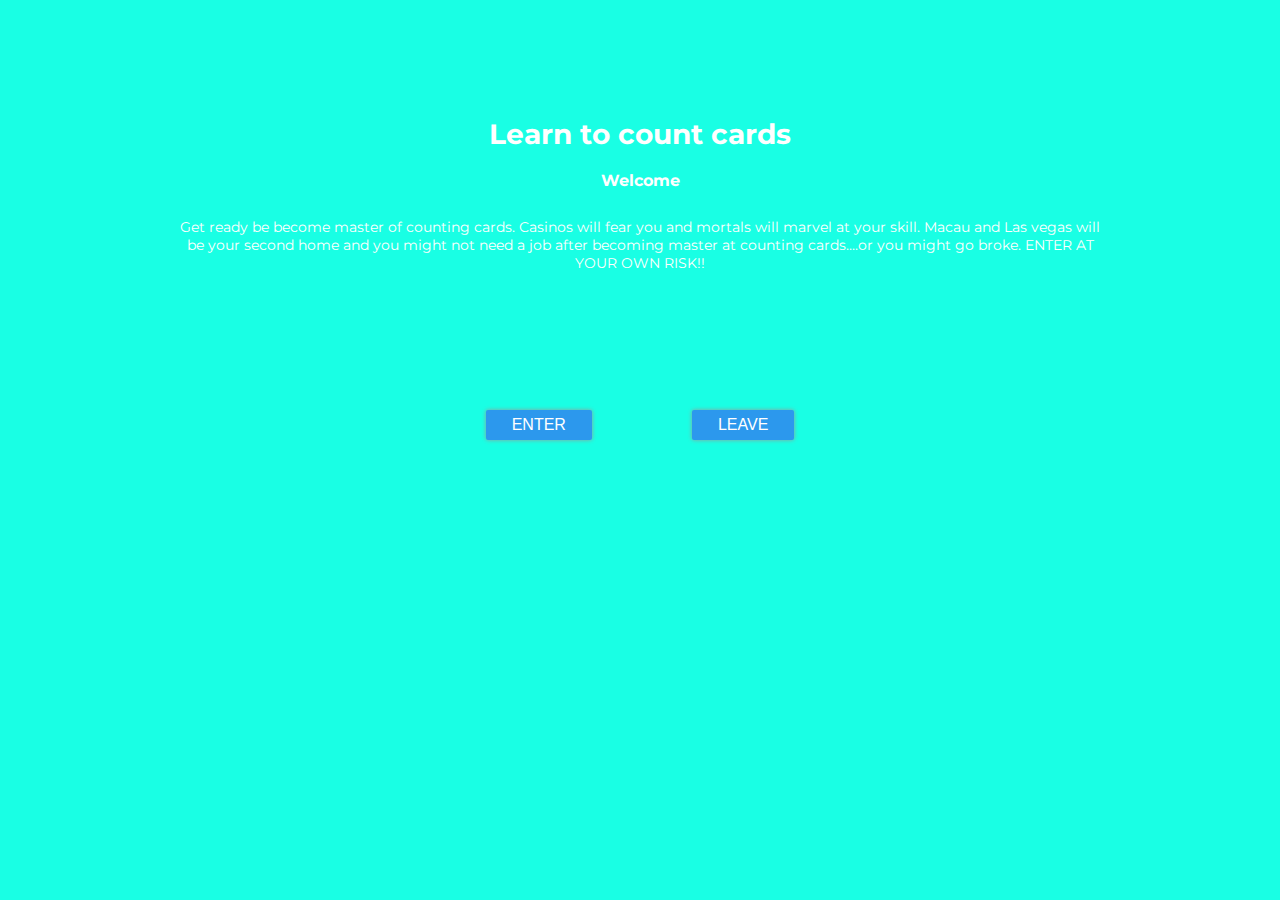
<file: index.html>
<!DOCTYPE html>
<html lang="en" dir="ltr">

<head>
  <meta charset="utf-8">
  <title>Card counter</title>
  <link rel="stylesheet" href="css/style.css">
  <link href="https://fonts.googleapis.com/css?family=Crimson+Text|Montserrat" rel="stylesheet">
</head>

<body>
  <div class="wrap-intro">
    <div class="intro">
      <h1>Learn to count cards</h1>
      <h3>Welcome <span class="name"></span></h3>
      <div class="intro-para">
        <p>Get ready be become master of counting cards. Casinos will fear you and mortals will marvel at your skill. Macau and Las vegas will be your second home and you might not need a job after becoming master at counting cards....or you might go broke.
          ENTER AT YOUR OWN RISK!! </p>
      </div>
    </div>

    <div class="intro-button">
      <button type="enter" class="enter"><a href="html/instructions.html">Enter</a></button>
      <button type="enter" class="leave"><a href="http://corndog.io/">Leave</a></button>
      <!-- <div class="Welcome"<input id="textInput" class="get-username" size="32"/><button class="button" name="button">Submit</button>
  </div> -->
    </div>

  </div>
  <script src="https://code.jquery.com/jquery-3.3.1.min.js" integrity="sha256-FgpCb/KJQlLNfOu91ta32o/NMZxltwRo8QtmkMRdAu8=" crossorigin="anonymous"></script>
  <script src="js/index.js"></script>
</body>

</html>
</file>
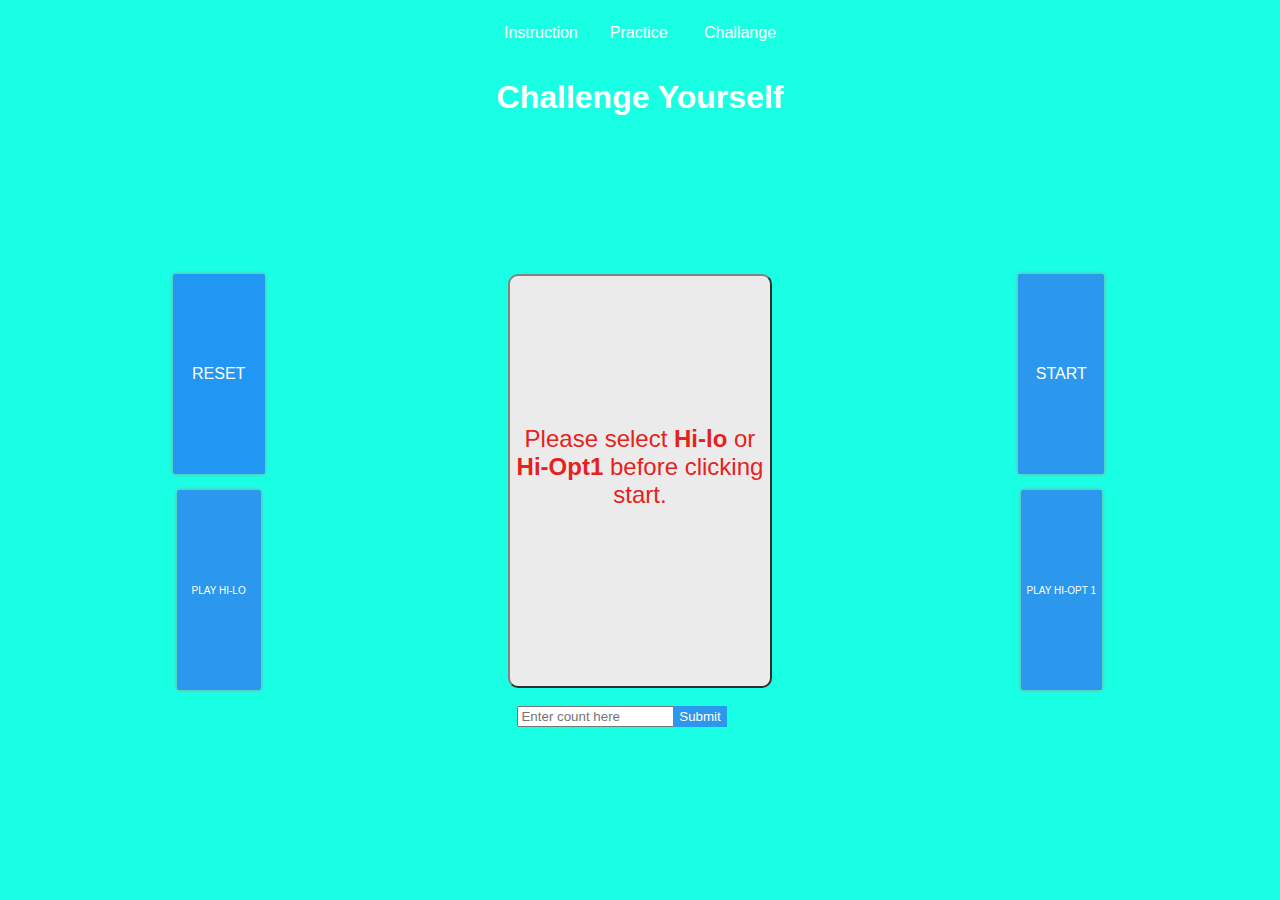
<file: html/challenge.html>
<!DOCTYPE html>
<html lang="en" dir="ltr">

<head>
  <meta charset="utf-8">
  <title>Challange</title>
  <link rel="stylesheet" href="../css/style.css">
</head>

<body>
  <nav><a href="instructions.html">Instruction</a><a href="practice.html">Practice</a> <a href="challenge.html">Challange</a></nav>
  <div class="wraper">

    <div class="count">
      <h3 class="count-tracker"></h3>
    </div>

    <div class="header">
      <h1>Challenge Yourself</h1>
    </div>

    <div class="time">
      <h3 class="timer"></h3>
    </div>

    <div class="card">
      <div class="top"><span class = "start-msg">Please select <strong>Hi-lo</strong> or <strong>Hi-Opt1</strong> before clicking start.</span>
        <span class="show-value"></span>
        <span class="show-suit"></span>
      </div>

      <div class="middle">
        <span class="show-value"></span>
        <span class="show-suit"></span>
      </div>

      <div class="bottom">
        <span class="show-value"></span>
        <span class="show-suit"></span>
      </div>
    </div>
    <input class = "win" type="number" value="" placeholder= "Enter count here"/><input class =  "win-submit" type="submit" value="Submit"/>


    <button id="button">Reset</button>
    <button id="start">Start</button>
    <button id="hi-lo">Play Hi-Lo</button>
    <button id="hi-opt-1">Play Hi-Opt 1</button>
  </div>


  <script src="https://code.jquery.com/jquery-3.3.1.min.js" integrity="sha256-FgpCb/KJQlLNfOu91ta32o/NMZxltwRo8QtmkMRdAu8=" crossorigin="anonymous"></script>
  <script src="../js/challenge.js"></script>
</body>

</html>
</file>
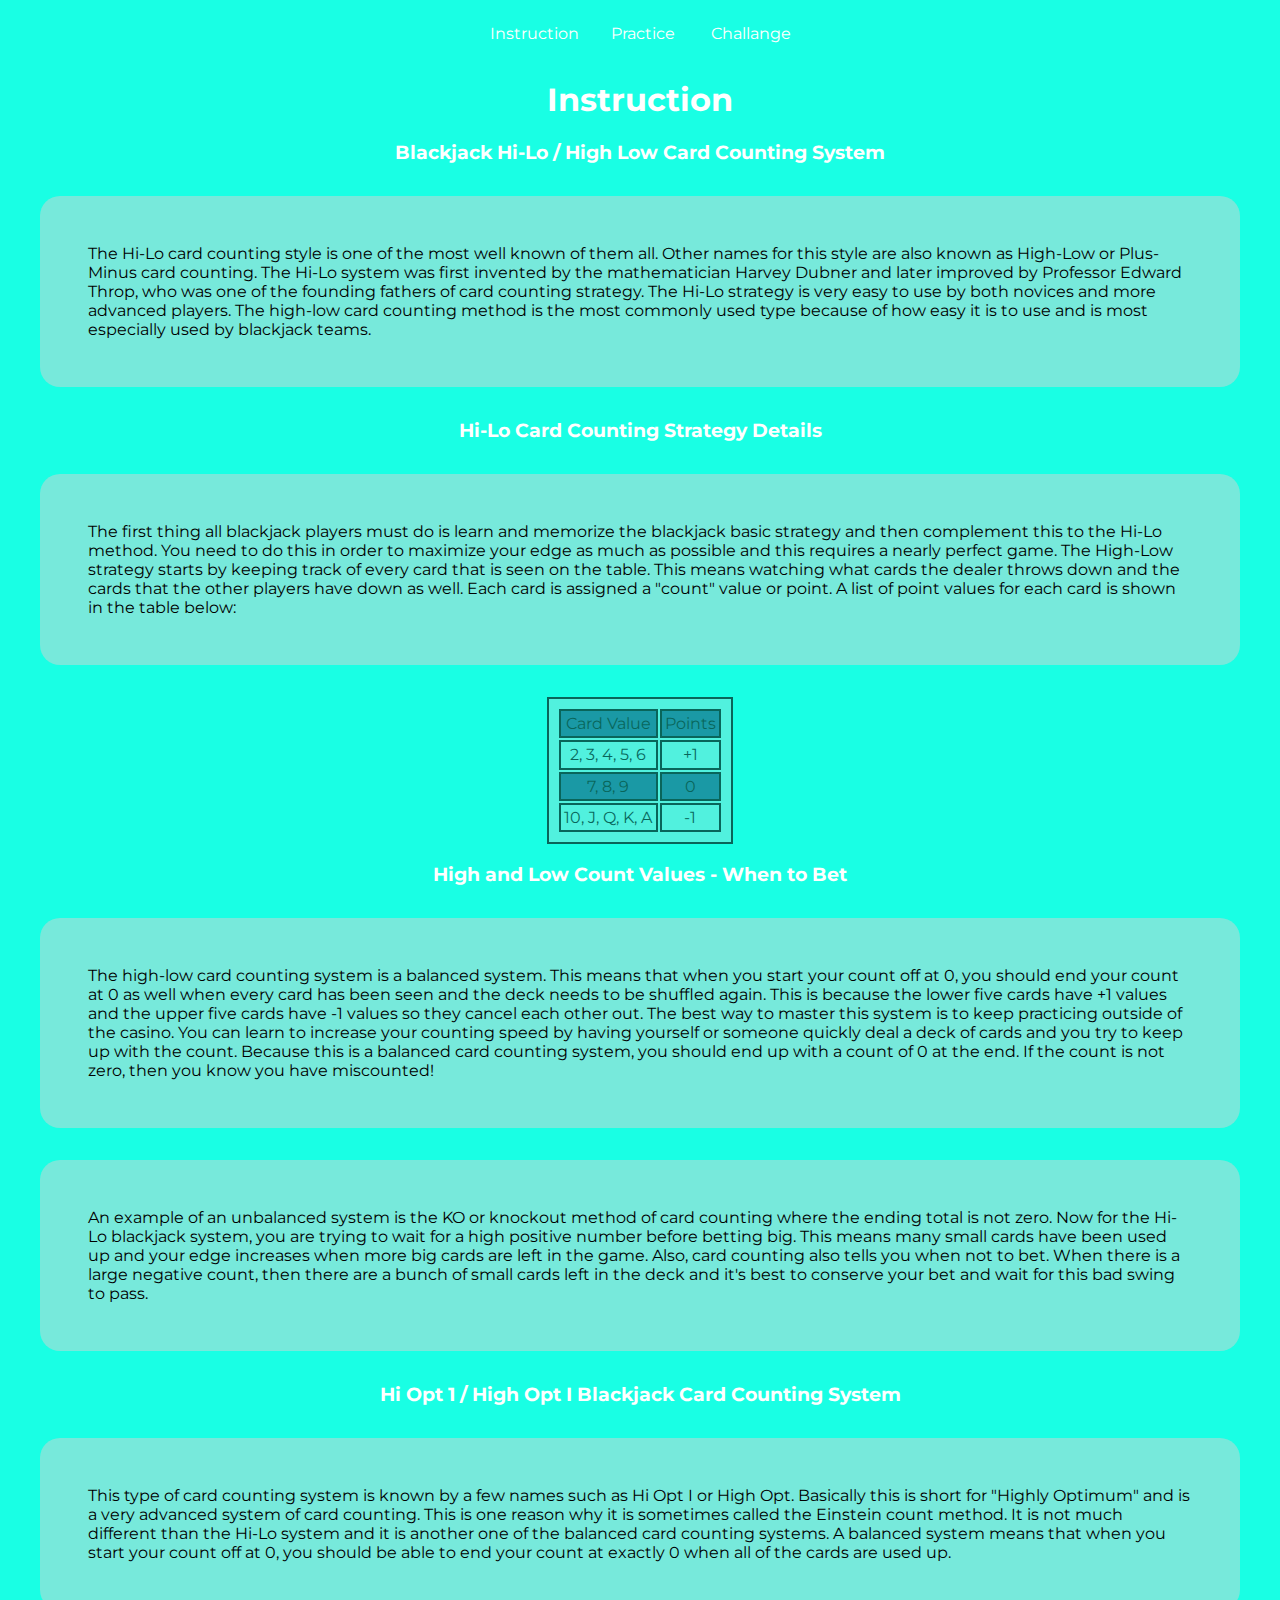
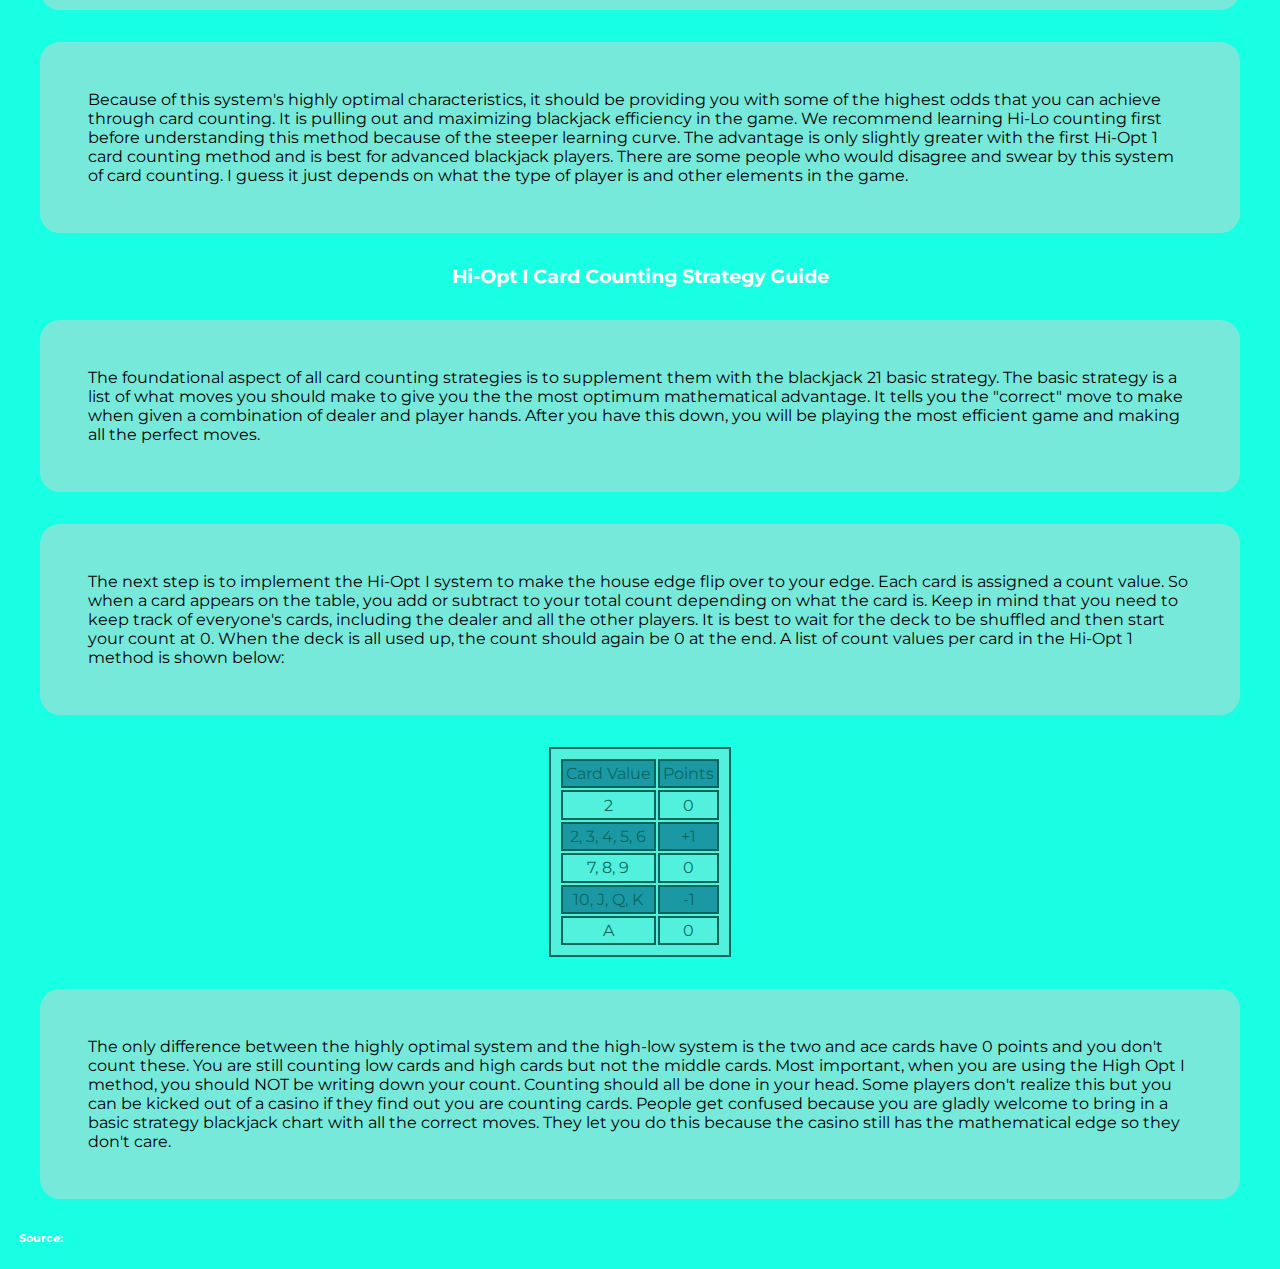
<file: html/instructions.html>
<!DOCTYPE html>
<html lang="en" dir="ltr">

<head>
  <meta charset="utf-8">
  <title>Instruction</title>
  <link rel="stylesheet" href="../css/style.css">
  <link href="https://fonts.googleapis.com/css?family=Crimson+Text|Montserrat" rel="stylesheet">
</head>

<body>
  <nav><a href="instructions.html">Instruction</a><a href="practice.html">Practice</a> <a href="challenge.html">Challange</a></nav>
  <div class="Instructions">
    <h1 class = "instruc-h">Instruction</h1>
    <h3 class = "instruc-h">Blackjack Hi-Lo / High Low Card Counting System</h3>
    <p class = "white">The Hi-Lo card counting style is one of the most well known of them all. Other names for this style are also known as High-Low or Plus-Minus card counting. The Hi-Lo system was first invented by the mathematician Harvey Dubner and later improved by
      Professor Edward Throp, who was one of the founding fathers of card counting strategy. The Hi-Lo strategy is very easy to use by both novices and more advanced players. The high-low card counting method is the most commonly used type because of
      how easy it is to use and is most especially used by blackjack teams.</p>
    <h3 class = "instruc-h">Hi-Lo Card Counting Strategy Details</h3>
    <p class = "white">The first thing all blackjack players must do is learn and memorize the blackjack basic strategy and then complement this to the Hi-Lo method. You need to do this in order to maximize your edge as much as possible and this requires a nearly perfect
      game. The High-Low strategy starts by keeping track of every card that is seen on the table. This means watching what cards the dealer throws down and the cards that the other players have down as well. Each card is assigned a "count" value or point.
      A list of point values for each card is shown in the table below:</p>
    <table>
      <tr>
        <td>Card Value </td>
        <td>Points</td>
      </tr>
      <tr>
        <td>2, 3, 4, 5, 6</td>
        <td>+1</td>
      </tr>
      <tr>
        <td>7, 8, 9</td>
        <td>0</td>
      </tr>
      <tr>
        <td>10, J, Q, K, A</td>
        <td>-1</td>
      </tr>
    </table>
    <h3 class = "instruc-h">High and Low Count Values - When to Bet</h3>
    <p class = "white">The high-low card counting system is a balanced system. This means that when you start your count off at 0, you should end your count at 0 as well when every card has been seen and the deck needs to be shuffled again. This is because the lower five
      cards have +1 values and the upper five cards have -1 values so they cancel each other out. The best way to master this system is to keep practicing outside of the casino. You can learn to increase your counting speed by having yourself or someone
      quickly deal a deck of cards and you try to keep up with the count. Because this is a balanced card counting system, you should end up with a count of 0 at the end. If the count is not zero, then you know you have miscounted!</p>
    <p class = "white">An example of an unbalanced system is the KO or knockout method of card counting where the ending total is not zero. Now for the Hi-Lo blackjack system, you are trying to wait for a high positive number before betting big. This means many small cards
      have been used up and your edge increases when more big cards are left in the game. Also, card counting also tells you when not to bet. When there is a large negative count, then there are a bunch of small cards left in the deck and it's best to
      conserve your bet and wait for this bad swing to pass.</p>
    <h3 class = "instruc-h">Hi Opt 1 / High Opt I Blackjack Card Counting System</h3>
    <p class = "white">This type of card counting system is known by a few names such as Hi Opt I or High Opt. Basically this is short for "Highly Optimum" and is a very advanced system of card counting. This is one reason why it is sometimes called the Einstein count method.
      It is not much different than the Hi-Lo system and it is another one of the balanced card counting systems. A balanced system means that when you start your count off at 0, you should be able to end your count at exactly 0 when all of the cards
      are used up.</p>
    <p class = "white">Because of this system's highly optimal characteristics, it should be providing you with some of the highest odds that you can achieve through card counting. It is pulling out and maximizing blackjack efficiency in the game. We recommend learning
      Hi-Lo counting first before understanding this method because of the steeper learning curve. The advantage is only slightly greater with the first Hi-Opt 1 card counting method and is best for advanced blackjack players. There are some people who
      would disagree and swear by this system of card counting. I guess it just depends on what the type of player is and other elements in the game.
    </p>

    <h3 class = "instruc-h">Hi-Opt I Card Counting Strategy Guide</h3>
    <p class = "white">The foundational aspect of all card counting strategies is to supplement them with the blackjack 21 basic strategy. The basic strategy is a list of what moves you should make to give you the the most optimum mathematical advantage. It tells you the
      "correct" move to make when given a combination of dealer and player hands. After you have this down, you will be playing the most efficient game and making all the perfect moves.</p>

    <p class = "white">The next step is to implement the Hi-Opt I system to make the house edge flip over to your edge. Each card is assigned a count value. So when a card appears on the table, you add or subtract to your total count depending on what the card is. Keep
      in mind that you need to keep track of everyone's cards, including the dealer and all the other players. It is best to wait for the deck to be shuffled and then start your count at 0. When the deck is all used up, the count should again be 0 at
      the end. A list of count values per card in the Hi-Opt 1 method is shown below:</p>
    <table>
      <tr>
        <td>Card Value </td>
        <td>Points</td>
      </tr>
      <tr>
        <td>2</td>
        <td>0</td>
      </tr>
      <tr>
        <td>2, 3, 4, 5, 6</td>
        <td>+1</td>
      </tr>
      <tr>
        <td>7, 8, 9</td>
        <td>0</td>
      </tr>
      <tr>
        <td>10, J, Q, K</td>
        <td>-1</td>
      </tr>
      <tr>
        <td>A</td>
        <td>0</td>
      </tr>
    </table>
    <p class = "white">The only difference between the highly optimal system and the high-low system is the two and ace cards have 0 points and you don't count these. You are still counting low cards and high cards but not the middle cards. Most important, when you are
      using the High Opt I method, you should NOT be writing down your count. Counting should all be done in your head. Some players don't realize this but you can be kicked out of a casino if they find out you are counting cards. People get confused
      because you are gladly welcome to bring in a basic strategy blackjack chart with all the correct moves. They let you do this because the casino still has the mathematical edge so they don't care.</p>
    <h6><a href="https://www.lolblackjack.com/">Source:</a></h6>
  </div>

  <script src="https://code.jquery.com/jquery-3.3.1.min.js" integrity="sha256-FgpCb/KJQlLNfOu91ta32o/NMZxltwRo8QtmkMRdAu8=" crossorigin="anonymous"></script>
  <script src="../js/main.js"></script>
</body>

</html>
</file>
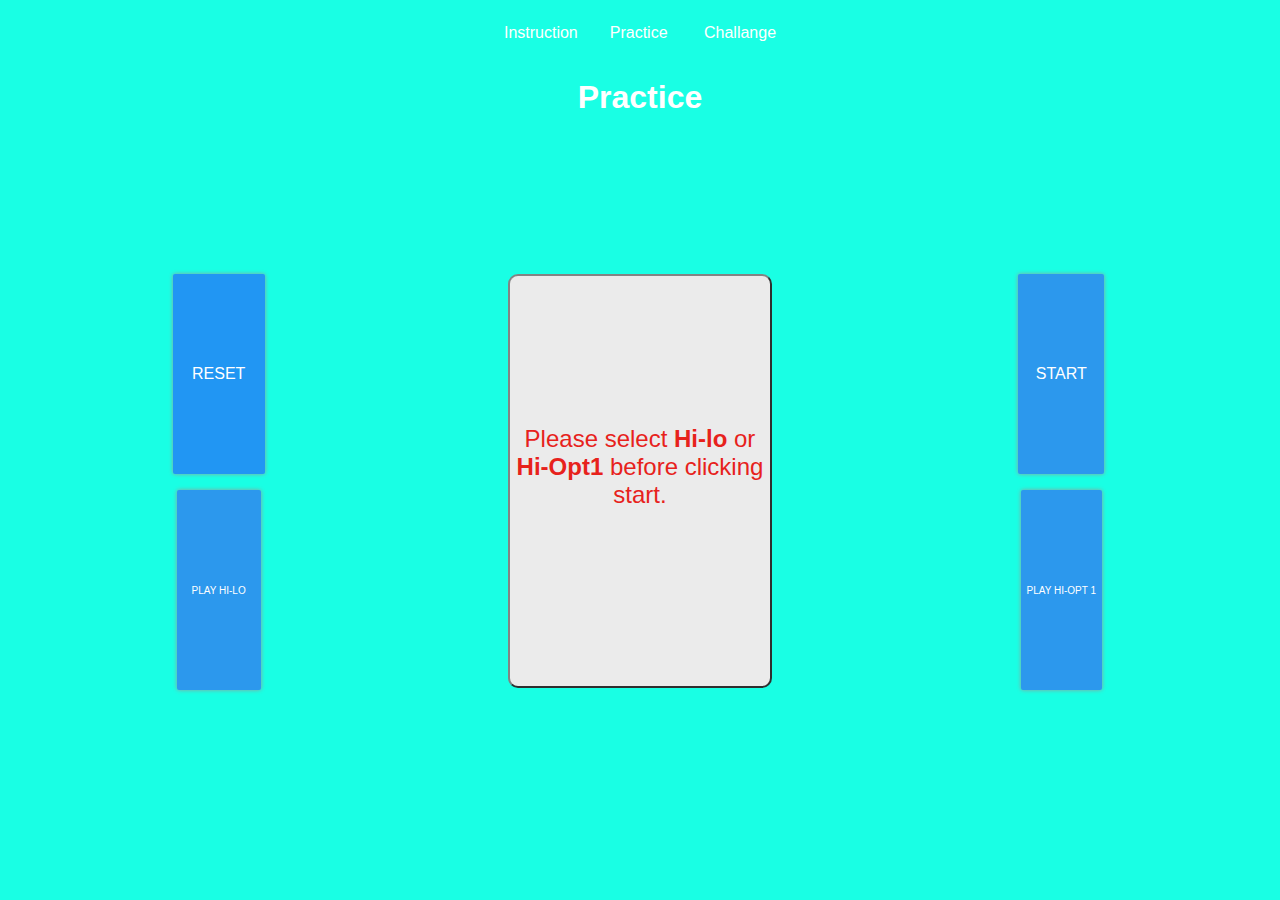
<file: html/practice.html>
<!DOCTYPE html>
<html lang="en" dir="ltr">

<head>
  <meta charset="utf-8">
  <title>Practice</title>
  <link rel="stylesheet" href="../css/style.css">
</head>

<body>
  <nav><a href="instructions.html">Instruction</a><a href="practice.html">Practice</a> <a href="challenge.html">Challange</a></nav>
  <div class="wraper">

    <div class="count">
      <h3 class="count-tracker"></h3>
    </div>

    <div class="header">
      <h1>Practice</h1>
    </div>

    <div class="time">
      <h3 class="timer"></h3>
    </div>

    <div class="card">
      <div class="top"><span class = "start-msg">Please select <strong>Hi-lo</strong> or <strong>Hi-Opt1</strong> before clicking start.</span>
        <span class="show-value"></span>
        <span class="show-suit"></span>
      </div>

      <div class="middle">
        <span class="show-value"></span>
        <span class="show-suit"></span>
      </div>

      <div class="bottom">
        <span class="show-value"></span>
        <span class="show-suit"></span>
      </div>
    </div>


    <button id="button">Reset</button>
    <button id="start">Start</button>
    <button id="hi-lo">Play Hi-Lo</button>
    <button id="hi-opt-1">Play Hi-Opt 1</button>
  </div>

  <script src="https://code.jquery.com/jquery-3.3.1.min.js" integrity="sha256-FgpCb/KJQlLNfOu91ta32o/NMZxltwRo8QtmkMRdAu8=" crossorigin="anonymous"></script>
  <script src="../js/main.js"></script>
</body>

</html>
</file>
<file: css/style.css>
body {
  font-family: 'Montserrat', sans-serif;
  height: 100%;
  background-color: rgb(25, 255, 228)
}
nav {
  text-align: center;
  padding: 1em;
}

a:link{
text-decoration: none;
padding: 1em;
color: white;
}
a:hover{
  color: white;
}
.wrap-intro {
  display: grid;
  grid-template-rows: 2fr 1fr;
  grid-gap: 20px;
  padding: 3em;
  margin: 0 3em;
  /* max-width: 70%; */
}

.intro {
  justify-content: center;
  text-align: center;
  padding: 14px auto;
  font-size: 14px;
  color: white;
  margin: 3em;
}

.intro-para {
  justify-content: center;
  text-align: center;
  padding: 14px auto;
  font-size: 14px;
}

.intro-button {
  justify-content: center;
  text-align: center;
  padding: 14px auto;
}

.intro h4 {
  font-family: 'Crimson Text', serif;
}

.enter {
  margin: 3em;
  border: none;
  border-radius: 2px;
  padding: 6px 10px;
  font-size: 16px;
  text-transform: uppercase;
  cursor: pointer;
  color: white;
  background-color: #2c98ed;
  box-shadow: 0 0 4px #999;
  outline: none;
}

.enter a {
  text-decoration: none;
  color: white;
}

.leave {
  margin: 3em;
  border: none;
  border-radius: 2px;
  padding: 6px 10px;
  font-size: 16px;
  text-transform: uppercase;
  cursor: pointer;
  color: white;
  background-color: #2c98ed;
  box-shadow: 0 0 4px #999;
  outline: none;
}

.leave a {
  text-decoration: none;
  color: white;
}

table, td, th {
  border: 1px solid black;
}

#Hi-lo-table {
  border-collapse: collapse;
}

.wraper {
  display: grid;
  grid-template-columns: 1fr 1fr 1fr;
  grid-template-rows: 200px 200px 200px;
  grid-row-gap: 1em;
  justify-items: center;
  justify-content: space-around;
  grid-template-areas:
  "X H T"
  ". C ."
  ". . Z"
  ". W S"
}
.win{
  grid-area: W;
  position: relative;
  right: 30px;
}
.win-submit{
  grid-area: W;
  position: relative;
  left: 60px;
  background-color: #2c98ed;
  border: none;
  color: white;
}
.card {
  display: flex;
  grid-area: C;
  height: 400px;
  width: 250px;
  border: 2px solid rgb(131, 131, 131);
  justify-content: space-between;
  font-size: 3em;
  flex-direction: column;
  padding: 5px;
  border-radius: 10px;
  border-style: outset;
  background-color: rgb(235, 235, 235)
}

.top {
  display: flex;
  font-size: .5em;
  justify-content: flex-start;
}

.middle {
  display: flex;
  justify-content: center;
}

.bottom {
  display: flex;
  font-size: .5em;
  justify-content: flex-end;
}

.count {
  grid-area: X;
}

.header {
  grid-area: H;
  color: white;
  font-size: 1em;
}

.time {
  grid-area: T;
}

#hi-opt-1 {
  grid-area: Z;
}

#button {
  border: none;
  border-radius: 2px;
  padding: 2em 1.2em;
  font-size: 16px;
  text-transform: uppercase;
  cursor: pointer;
  color: white;
  background-color: #2196f3;
  box-shadow: 0 0 4px #999;
  outline: none;
}

#start {
  border: none;
  border-radius: 2px;
  padding: 2em 1.1em;
  font-size: 16px;
  text-transform: uppercase;
  cursor: pointer;
  color: white;
  background-color: #2c98ed;
  box-shadow: 0 0 4px #999;
  outline: none;
}

#hi-lo {
  border: none;
  border-radius: 2px;
  padding: 2em 1.5em;
  font-size: 10px;
  text-transform: uppercase;
  cursor: pointer;
  color: white;
  background-color: #2c98ed;
  box-shadow: 0 0 4px #999;
  outline: none;
}

#hi-opt-1 {
  border: none;
  border-radius: 2px;
  padding: 2em .6em;
  font-size: 10px;
  text-transform: uppercase;
  cursor: pointer;
  color: white;
  background-color: #2c98ed;
  box-shadow: 0 0 4px #999;
  outline: none;
}
p{
  margin: 2em;
  justify-content: center;
}
.white{
background-color: rgba(214, 211, 210,.5);
padding: 3em;
border-radius: 20px
}
.instruc-h{
  color: white;
  text-align: center;
  font-family: 'Montserrat', sans-serif;
}
table {
  background-color: rgba(214, 211, 210,.5);
  text-align: center;
  padding: .5em;
  margin: 0 auto;
  border: 2px solid black;
  opacity: .6;
}
table:hover{
  opacity: 1;
  background-color: #5b7488;
  transform: scale(1.3);
  transition: all 0.3s ease;
  border: 2px solid rgb(199, 212, 52);
}
td{
  padding: .2em;
  border: 2px solid black;
}
tr{
  padding: .2em;
  font-family: 'Montserrat', sans-serif;
}
tr:nth-child(odd) {
  background-color: rgb(28, 87, 124);
}
.start-msg{
  text-align: center;
  margin-top: 6em;
  color: rgb(231, 34, 28);
}
@media (max-width: 600px) {
  nav {display: block;}
}
</file>
